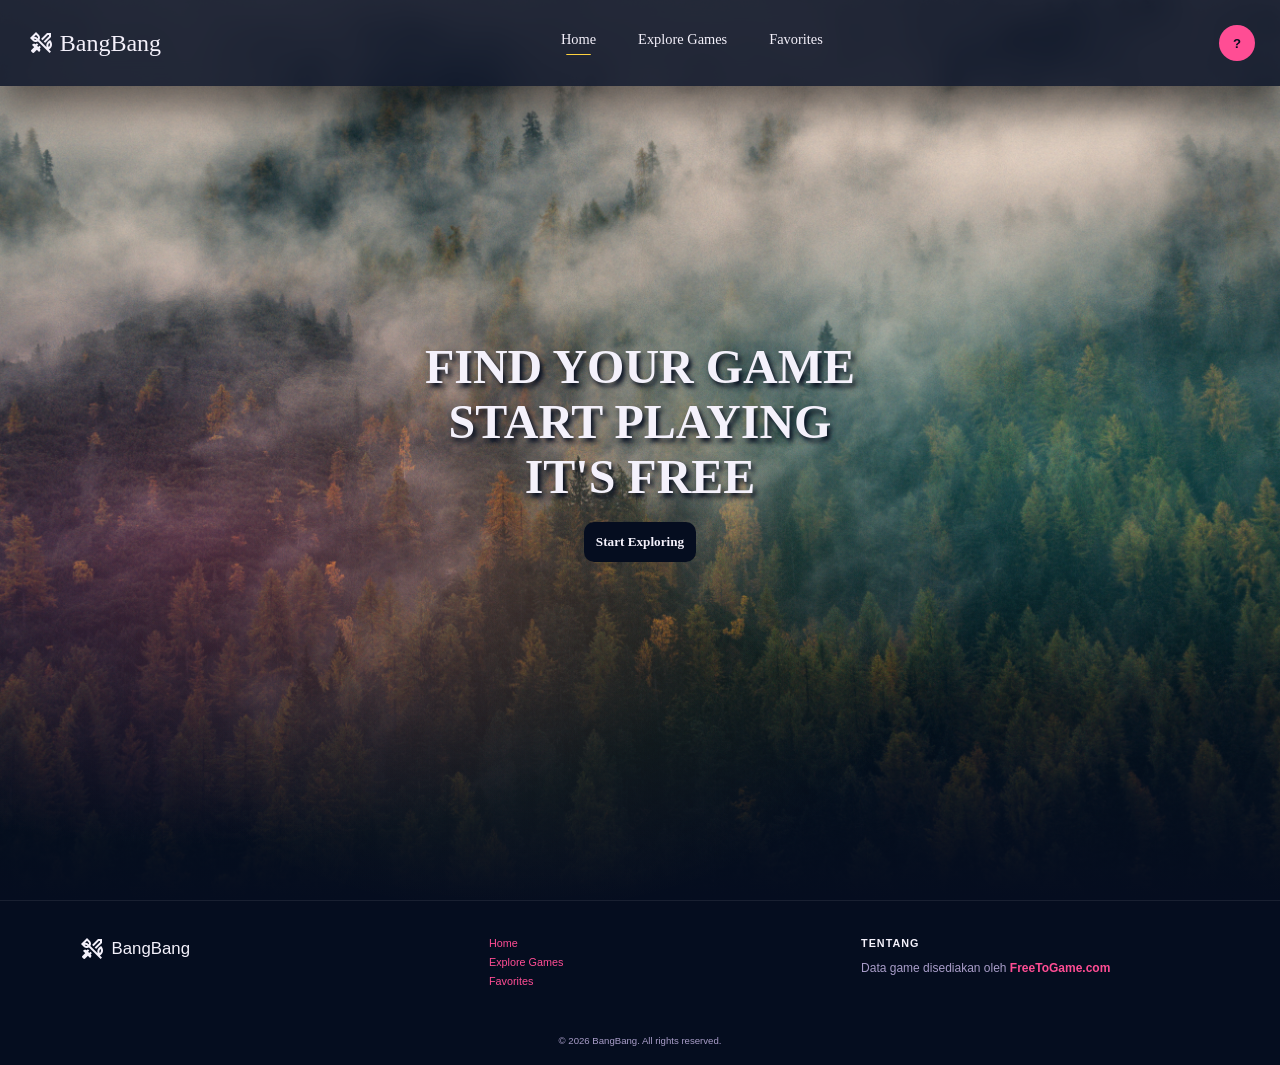
<file: index.html>
<!DOCTYPE html>
<html lang="id">
<head>
    <meta charset="UTF-8">
    <meta name="viewport" content="width=device-width, initial-scale=1.0">
    <title>BangBang - Portal Game</title>
    <!-- FONT -->
    <link rel="preconnect" href="https://fonts.googleapis.com">
    <link rel="preconnect" href="https://fonts.gstatic.com" crossorigin>
    <link href="https://fonts.googleapis.com/css2?family=Black+Ops+One&display=swap" rel="stylesheet">
    <!-- ICON -->
    <link rel="stylesheet" href="https://fonts.googleapis.com/css2?family=Material+Symbols+Outlined:opsz,wght,FILL,GRAD@20..48,100..700,0..1,-50..200" />
    <!-- CSS -->
    <link rel="stylesheet" href="css/style.css">
</head>
<body>
<!-- START = MOUNTAIN, TEXT, CTA -->
    <header>
        <div class="header">
            <h1>FIND YOUR GAME</h1>
            <h1>START PLAYING</h1>
            <h1>IT'S FREE</h1>
            <a href="game.html">Start Exploring</a>
        </div>
    </header>
<!-- END = MOUNTAIN, TEXT, CTA -->
<!-- START = NAV -->
    <nav class="nav">
        <!-- HAMBURGER -->
        <div class="hamburger">
            <span class="material-symbols-outlined">menu</span>
        </div>
        <!-- BANGBANG -->
        <div class="logo">
            <span class="material-symbols-outlined">sword_rose</span>
            <span>BangBang</span>
        </div>
        <!-- LINKS -->
        <ul class="nav-links">
            <li ><a href="index.html" class="index">Home</a></li>
            <li><a href="game.html">Explore Games</a></li>
            <li><a href="favorit.html" class="pas">Favorites<span id="favorite-count" class="favorite-count hidden"></span></a>
            </li>
        </ul>
        <!-- PROFILE -->
        <div class="profile">
            <button type="button" id="profile-btn" class="profile-btn" aria-label="Menu akun">
                <span id="profile-initial"></span>
            </button>
            <div id="profile-dropdown" class="profile-dropdown hidden">
                <button type="button" id="logout-btn" class="logout-btn">Logout</button>
            </div>
        </div>
    </nav>
<!-- END = NAV -->
<!-- START = FOOTER -->
    <footer class="site-footer">
        <div class="footer-top">
            <div class="footer-brand">
                <div class="logo">
                    <span class="material-symbols-outlined">sword_rose</span>
                    <span>BangBang</span>
                </div>
            </div>
            <div class="footer-nav">
                <a href="index.html">Home</a>
                <a href="game.html">Explore Games</a>
                <a href="favorit.html">Favorites</a>
            </div>
            <div class="footer-credit">
                <h4>Tentang</h4>
                <p>Data game disediakan oleh <a href="https://www.freetogame.com" target="_blank">FreeToGame.com</a></p>
            </div>
        </div>
        <div class="footer-bottom">
            <small>&copy; 2026 BangBang. All rights reserved.</small>
        </div>
    </footer>
<!-- END = FOOTER -->
<!-- START = JAVA SCRIPT -->
    <script src="js/auth.js"></script>
    <script src="js/script.js"></script>
<!-- END = JAVA SCRIPT -->
</body>
</html>
</file>
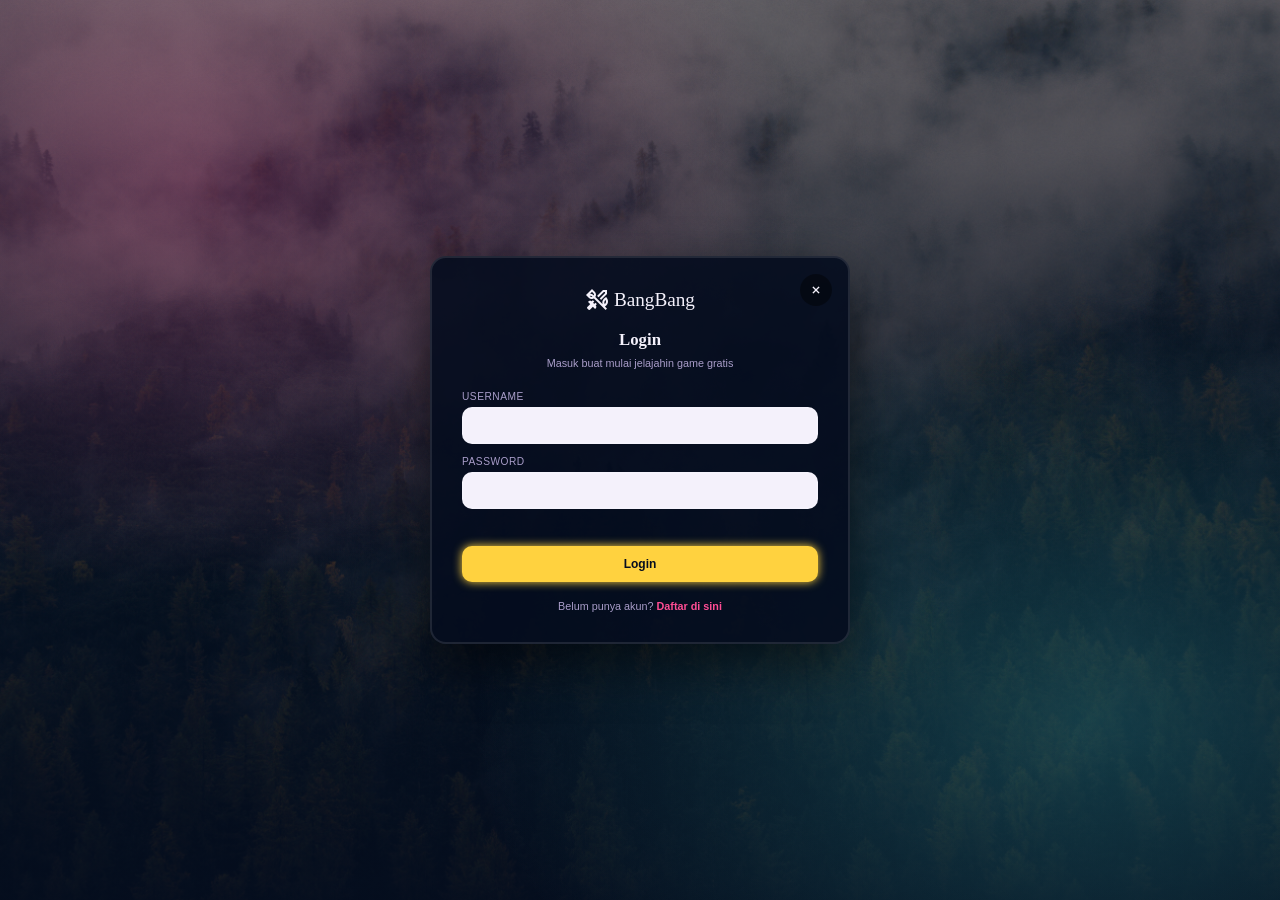
<file: favorit.html>
<!DOCTYPE html>
<html lang="id">

<head>
    <meta charset="UTF-8">
    <meta name="viewport" content="width=device-width, initial-scale=1.0">
    <title>BangBang - Favorite</title>
    <!-- FONT -->
    <link rel="preconnect" href="https://fonts.googleapis.com">
    <link rel="preconnect" href="https://fonts.gstatic.com" crossorigin>
    <link href="https://fonts.googleapis.com/css2?family=Black+Ops+One&display=swap" rel="stylesheet">
    <!-- ICON -->
    <link rel="stylesheet"
        href="https://fonts.googleapis.com/css2?family=Material+Symbols+Outlined:opsz,wght,FILL,GRAD@20..48,100..700,0..1,-50..200" />
    <!-- CSS -->
    <link rel="stylesheet" href="css/style.css">
</head>

<body data-page="favorite">
    <!-- START = NAV -->
    <nav class="nav">
        <!-- HAMBURGER -->
        <div class="hamburger">
            <span class="material-symbols-outlined">menu</span>
        </div>
        <!-- BANGBANG -->
        <div class="logo">
            <span class="material-symbols-outlined">sword_rose</span>
            <span>BangBang</span>
        </div>
        <!-- LINKS -->
        <ul class="nav-links">
            <li><a href="index.html">Home</a></li>
            <li><a href="game.html">Explore Games</a></li>
            <li><a href="favorit.html" class="pas">Favorites<span id="favorite-count"
                        class="favorite-count hidden"></span></a></li>
        </ul>
        <!-- SEARCH -->
        <div class="bungkus">
            <div class="search-overlay">
                <div class="search">
                    <span id="close" class="material-symbols-outlined">arrow_forward</span>
                    <input type="search" class="search-input" placeholder="Search for Games...">
                    <button type="submit" id="search-icon" class="material-symbols-outlined">search</button>
                </div>
            </div>
            <button type="button" id="search-icon-toggle" class="material-symbols-outlined">search</button>
            <!-- PROFILE -->
            <span class="profile">
                <button type="button" id="profile-btn" class="profile-btn" aria-label="Menu akun">
                    <span id="profile-initial"></span>
                </button>
                <div id="profile-dropdown" class="profile-dropdown hidden">
                    <button type="button" id="logout-btn" class="logout-btn">Logout</button>
                </div>
            </span>
        </div>
    </nav>
    <!-- END = NAV -->
    <!-- START = SECTION 1 CARD -->
    <section>
        <!-- CONTAINER CARD-->
        <div class="main">
            <main id="grid-container" class="grid">
            </main>
        </div>
        <!-- CARD -->
        <div id="game-card" class="gc">
            <article class="card" tab="0">
                <div class="thumbnail-head">
                    <div class="thumbnail-perf"></div>
                    <img class="thumbnail-image" loading="lazy" alt="">
                    <span class="thumbnail-genre"></span>
                    <button class="thumbnail-favorite" aria-label="Tandai favorit"></button>
                </div>
                <div class="thumbnail-body">
                    <h3 class="thumbnail-title"></h3>
                    <div class="thumbnail-pp">
                        <span class="thumbnail-platform"></span>
                        <span class="thumbnail-publisher"></span>
                    </div>
                    <p class="thumbnail-desc"></p>
                </div>
            </article>
        </div>
        <!-- LOADING -->
        <div id="loading" class="js">
            <div class="process">
                <span class="process-text">Loading</span>
                <span class="dot"></span>
                <span class="dot"></span>
                <span class="dot"></span>
            </div>
        </div>
        <!-- PENCARIAN/FILTER GA ADA HASIL -->
        <div id="no-results-found" class="js">
            <div class="process">
                <span class="process-text">No Result Found :(</span>
                <p class="empty-desc">Try changing your search or filter options.</p>
            </div>
        </div>
        <!-- GAGAL MEMUAT DATA -->
        <div id="failed-to-load" class="js">
            <div class="process">
                <span class="process-text">Failed to Load :(</span>
                <p class="empty-desc">Refresh the page or check your internet connection and try again.</p>
            </div>
        </div>
        <div id="no-favorites" class="js">
            <div class="process">
                <span class="process-text">No favorite games yet</span>
                <p class="empty-desc">Click the heart icon (♡) on a game you like to add it here.</p>
            </div>
        </div>
    </section>
    <!-- END = SECTION 1 CARD -->
    <!-- START = SECTION 2 DETAIL -->
    <section>
        <!-- CONTAINER DETAIL -->
        <div id="detail-container" class="detail-container">
            <div id="detail-body" class="detail-body"></div>
        </div>
        <!-- DETAIL -->
        <div id="detail-detail" class="js">
            <div class="detail">
                <button class="close-btn" aria-label="Tutup">✕</button>
                <img class="detail-img" alt="">
                <div class="detail-content">
                    <h2 class="detail-title"></h2>
                    <div class="detail-tags">
                        <span class="tag-genre"></span>
                        <span class="tag-platform"></span>
                        <span class="tag-publisher"></span>
                    </div>
                    <p class="desc"></p>
                    <div class="detail-facts">
                        <div><b>Developer:</b> <span data-fact="developer"></span></div>
                        <div><b>Rilis:</b> <span data-fact="release_date"></span></div>
                        <div><b>Publisher:</b> <span data-fact="publisher"></span></div>
                        <div><b>Platform:</b> <span data-fact="platform"></span></div>
                    </div>
                    <a class="play" target="_blank">Play Now</a>
                </div>
            </div>
        </div>
        <!-- ERROR -->
        <div id="detail-error" class="js">
            <div class="error">
                <button class="close-btn" aria-label="Tutup">✕</button>
                <p class="process-text">Failed to Load :(</p>
                <p class="empty-desc">Failed to fetch game details.</p>
            </div>
        </div>
    </section>
    <!-- END = SECTION 1 CARD-->
    <!-- START = FOOTER -->
    <footer class="site-footer">
        <div class="footer-top">
            <div class="footer-brand">
                <div class="logo">
                    <span class="material-symbols-outlined">sword_rose</span>
                    <span>BangBang</span>
                </div>
            </div>
            <div class="footer-nav">
                <a href="index.html">Home</a>
                <a href="game.html">Explore Games</a>
                <a href="favorit.html">Favorites</a>
            </div>
            <div class="footer-credit">
                <h4>Tentang</h4>
                <p>Data game disediakan oleh <a href="https://www.freetogame.com" target="_blank">FreeToGame.com</a></p>
            </div>
        </div>
        <div class="footer-bottom">
            <small>&copy; 2026 BangBang. All rights reserved.</small>
        </div>
    </footer>
    <!-- END = FOOTER -->
    <!-- JAVA SCRIPT -->
    <script src="js/auth.js"></script>
    <script src="js/script.js"></script>
    <!-- JAVA SCRIPT -->
</body>

</html>
</file>
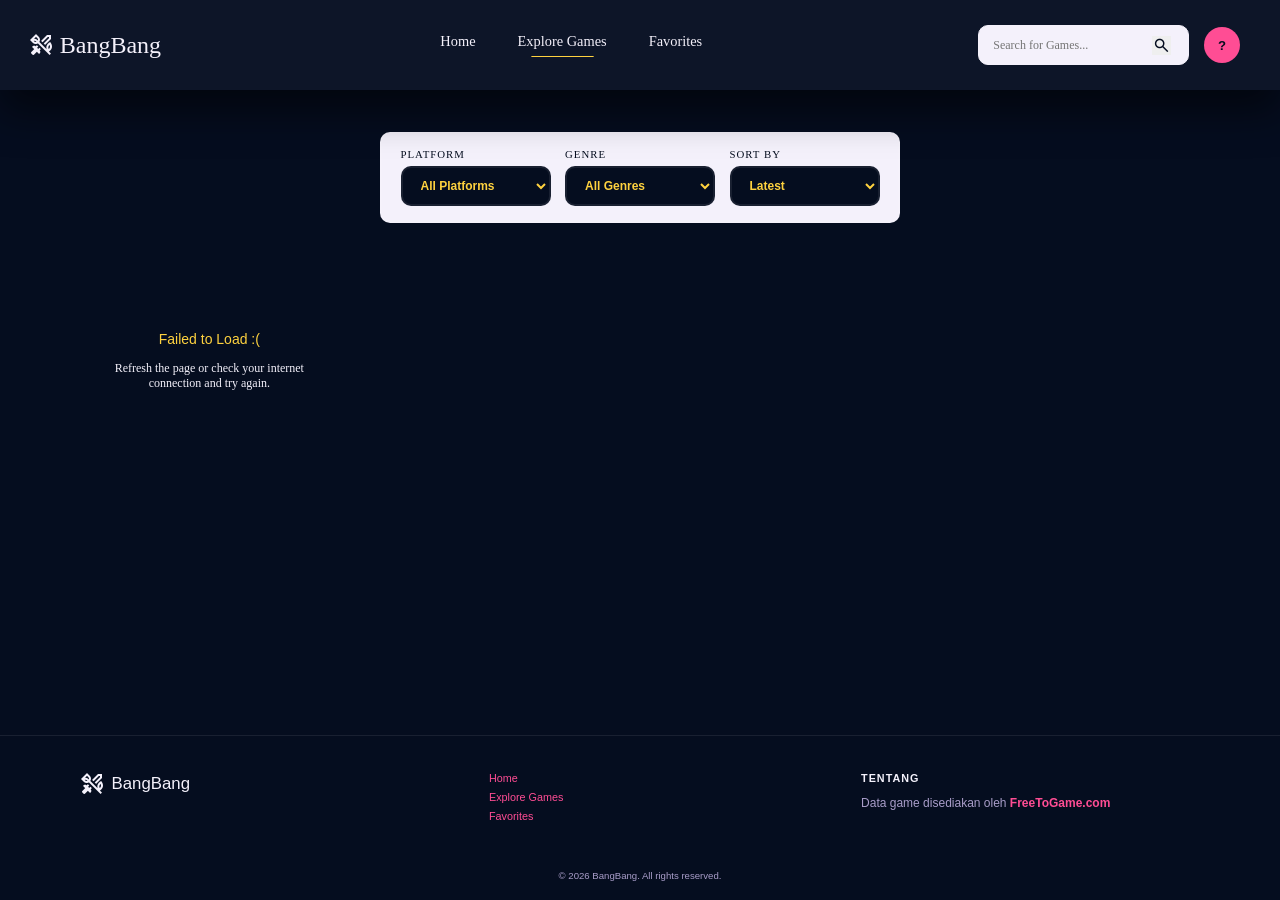
<file: game.html>
<!DOCTYPE html>
<html lang="id">
<head>
    <meta charset="UTF-8">
    <meta name="viewport" content="width=device-width, initial-scale=1.0">
    <title>BangBang - Explore Games</title>
    <!-- FONT -->
    <link rel="preconnect" href="https://fonts.googleapis.com">
    <link rel="preconnect" href="https://fonts.gstatic.com" crossorigin>
    <link href="https://fonts.googleapis.com/css2?family=Black+Ops+One&display=swap" rel="stylesheet">
    <!-- ICON -->
    <link rel="stylesheet"
        href="https://fonts.googleapis.com/css2?family=Material+Symbols+Outlined:opsz,wght,FILL,GRAD@20..48,100..700,0..1,-50..200" />
    <!-- CSS -->
    <link rel="stylesheet" href="css/style.css">
</head>
<body>
<!-- START = NAV -->
    <nav class="nav">
        <!-- HAMBURGER -->
        <div class="hamburger">
            <span class="material-symbols-outlined">menu</span>
        </div>
        <!-- BANGBANG -->
        <div class="logo">
            <span class="material-symbols-outlined">sword_rose</span>
            <span>BangBang</span>
        </div>
        <!-- LINKS -->
        <ul class="nav-links">
            <li><a href="index.html">Home</a></li>
            <li><a href="game.html">Explore Games</a></li>
            <li><a href="favorit.html" class="pas">Favorites<span id="favorite-count" class="favorite-count hidden"></span></a></li>
        </ul>
        <!-- SEARCH -->
        <div class="bungkus">
            <div class="search-overlay">
                <div class="search">
                    <span id="close" class="material-symbols-outlined">arrow_forward</span>
                    <input type="search" class="search-input" placeholder="Search for Games...">
                    <button type="submit" id="search-icon" class="material-symbols-outlined">search</button>
                </div>
            </div>
            <button type="button" id="search-icon-toggle" class="material-symbols-outlined">search</button>
            <div class="profile">
                <button type="button" id="profile-btn" class="profile-btn" aria-label="Menu akun">
                    <span id="profile-initial"></span>
                </button>
                <div id="profile-dropdown" class="profile-dropdown hidden">
                    <button type="button" id="logout-btn" class="logout-btn">Logout</button>
                </div>
            </div>
        </div>
    </nav>
<!-- END = NAV -->
<!-- START = SECTION 1 CARD -->
    <section>
        <div class="panel">
            <!-- PLATFORM -->
            <div class="filter">
                <div>
                    <label for="platform-filter">Platform</label>
                    <select id="platform-filter">
                        <option value="all">All Platforms</option>
                        <option value="pc">PC</option>
                        <option value="browser">Browser</option>
                    </select>
                </div>
            </div>
            <!-- CATEGORY -->
            <div class="filter">
                <div>
                    <label for="genre-filter">Genre</label>
                    <select id="genre-filter">
                        <option value="all">All Genres</option>
                        <option value="mmorpg">MMORPG</option>
                        <option value="shooter">Shooter</option>
                        <option value="strategy">Strategy</option>
                        <option value="moba">MOBA</option>
                        <option value="racing">Racing</option>
                        <option value="sports">Sports</option>
                        <option value="card">Card Game</option>
                        <option value="fighting">Fighting</option>
                        <option value="battle-royale">Battle Royale</option>
                        <option value="pvp">PVP</option>
                    </select>
                </div>
            </div>
            <!-- SORTING -->
            <div class="filter">
                <div>
                    <label for="sort-filter">Sort By</label>
                    <select id="sort-filter">
                        <option value="release-date">Latest</option>
                        <option value="alphabetical">A-Z</option>
                    </select>
                </div>
            </div>
        </div>

        <!-- CONTAINER CARD -->
        <main id="grid-container" class="grid">
        </main>
        <!-- CARD -->
        <div id="game-card" class="gc">
            <article class="card" tab="0">
                <div class="thumbnail-head">
                    <div class="thumbnail-perf"></div>
                    <img class="thumbnail-image" loading="lazy">
                    <span class="thumbnail-genre"></span>
                    <button class="thumbnail-favorite" aria-label="Tandai favorit"></button>
                </div>
                <div class="thumbnail-body">
                    <h3 class="thumbnail-title"></h3>
                    <div class="thumbnail-pp">
                        <span class="thumbnail-platform"></span>
                        <span class="thumbnail-publisher"></span>
                    </div>
                    <p class="thumbnail-desc"></p>
                </div>
            </article>
        </div>
        <!-- LOADING -->
        <div id="loading" class="js">
            <div class="process">
                <span class="process-text">Loading</span>
                <span class="dot"></span>
                <span class="dot"></span>
                <span class="dot"></span>
            </div>
        </div>
        <!-- PENCARIAN/FILTER GA ADA HASIL -->
        <div id="no-results-found" class="js">
            <div class="process">
                <span class="process-text">No Result Found :(</span>
                <p class="empty-desc">Try changing your search or filter options.</p>
            </div>
        </div>
        <!-- GAGAL MEMUAT DATA -->
        <div id="failed-to-load" class="js">
            <div class="process">
                <span class="process-text">Failed to Load :(</span>
                <p class="empty-desc">Refresh the page or check your internet connection and try again.</p>
            </div>
        </div>
    </section>
<!-- END = SECTION 1 CARD -->
<!-- START = SECTION 2 DETAIL -->
    <section>
        <!-- CONTAINER DETAIL -->
        <div id="detail-container" class="detail-container">
            <div id="detail-body" class="detail-body"></div>
        </div>
        <!-- DETAIL -->
        <div id="detail-detail" class="js">
            <div class="detail">
                <button class="close-btn" aria-label="Tutup">✕</button>
                <img class="detail-img" alt="">
                <div class="detail-content">
                    <h2 class="detail-title"></h2>
                    <div class="detail-tags">
                        <span class="tag-genre"></span>
                        <span class="tag-platform"></span>
                        <span class="tag-publisher"></span>
                    </div>
                    <p class="desc"></p>
                    <div class="detail-facts">
                        <div><b>Developer:</b> <span data-fact="developer"></span></div>
                        <div><b>Rilis:</b> <span data-fact="release_date"></span></div>
                        <div><b>Publisher:</b> <span data-fact="publisher"></span></div>
                        <div><b>Platform:</b> <span data-fact="platform"></span></div>
                    </div>
                    <a class="play" target="_blank">Play Now</a>
                </div>
            </div>
        </div>
        <!-- ERROR -->
        <div id="detail-error" class="js">
            <div class="error">
                <button class="close-btn" aria-label="Tutup">✕</button>
                <p class="process-text">Failed to Load :(</p>
                <p class="empty-desc">Failed to fetch game details.</p>
            </div>
        </div>
    </section>
<!-- END = SECTION 2 DETAIL-->
<!-- START = FOOTER -->
    <footer class="site-footer">
        <div class="footer-top">
            <div class="footer-brand">
                <div class="logo">
                    <span class="material-symbols-outlined">sword_rose</span>
                    <span>BangBang</span>
                </div>
            </div>
            <div class="footer-nav">
                <a href="index.html">Home</a>
                <a href="game.html">Explore Games</a>
                <a href="favorit.html">Favorites</a>
            </div>
            <div class="footer-credit">
                <h4>Tentang</h4>
                <p>Data game disediakan oleh <a href="https://www.freetogame.com" target="_blank">FreeToGame.com</a></p>
            </div>
        </div>
        <div class="footer-bottom">
            <small>&copy; 2026 BangBang. All rights reserved.</small>
        </div>
    </footer>
<!-- END = FOOTER -->
<!-- START = JAVA SCRIPT -->
    <script src="js/auth.js"></script>
    <script src="js/script.js"></script>
<!--  END = JAVA SCRIPT -->
</body>
</html>
</file>
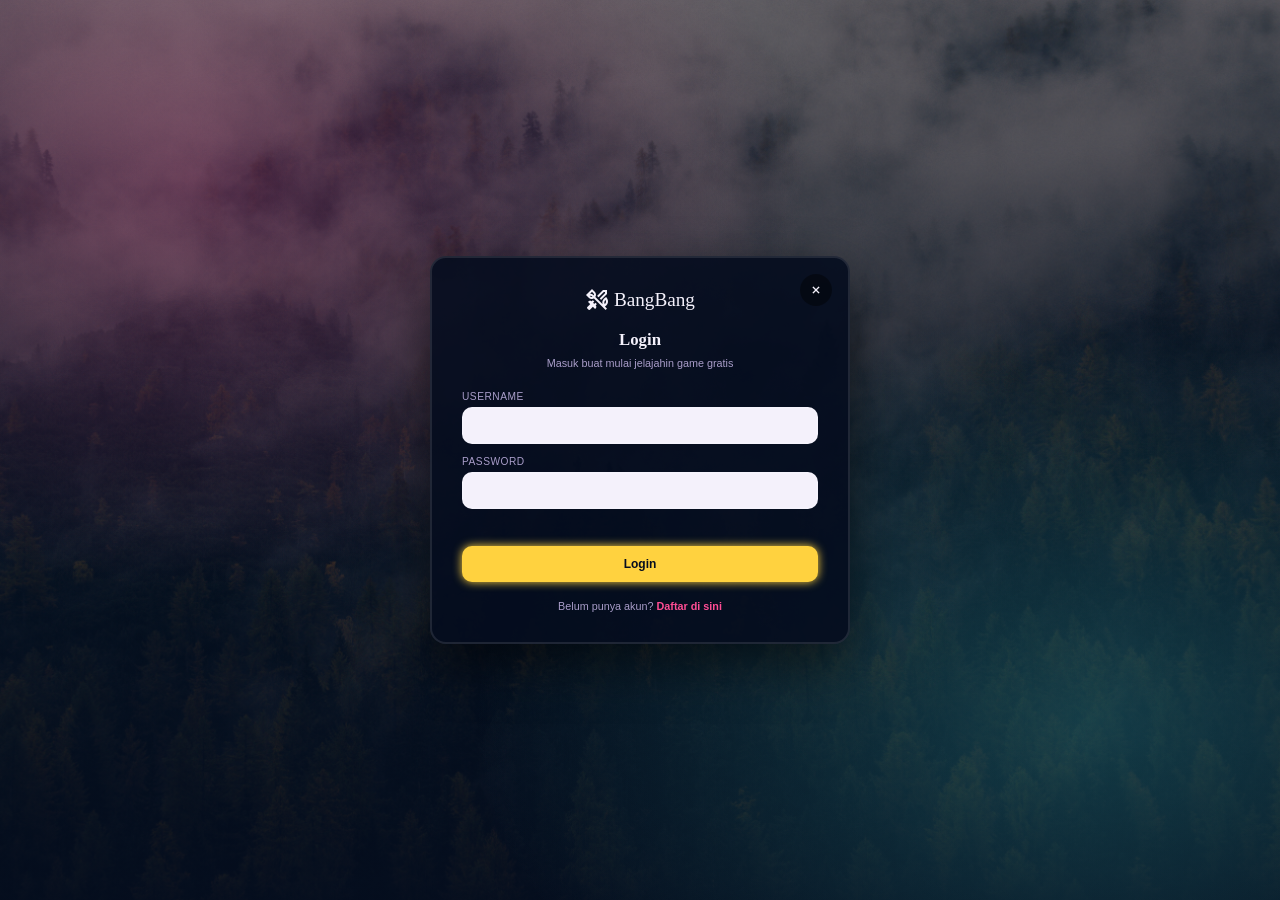
<file: login.html>
<!DOCTYPE html>
<html lang="id">

<head>
    <meta charset="UTF-8">
    <meta name="viewport" content="width=device-width, initial-scale=1.0">
    <title>BangBang - Login</title>
    <!-- FONT -->
    <link rel="preconnect" href="https://fonts.googleapis.com">
    <link rel="preconnect" href="https://fonts.gstatic.com" crossorigin>
    <link href="https://fonts.googleapis.com/css2?family=Black+Ops+One&display=swap" rel="stylesheet">
    <!-- ICON -->
    <link rel="stylesheet"
        href="https://fonts.googleapis.com/css2?family=Material+Symbols+Outlined:opsz,wght,FILL,GRAD@20..48,100..700,0..1,-50..200" />
    <!-- CSS -->
    <link rel="stylesheet" href="css/style.css">
</head>

<body data-page="auth">
    <!-- START = AUTH -->
    <div class="auth-page">
        <div class="auth-card">
            <span class="material-symbols-outlined" id="close-login">close_small</span>
            <div class="auth-logo">
                <span class="material-symbols-outlined">sword_rose</span>
                <span>BangBang</span>
            </div>
            <h1 class="auth-title">Login</h1>
            <p class="auth-subtitle">Masuk buat mulai jelajahin game gratis</p>
            <form id="login-form" class="auth-form" novalidate>
                <div class="form-group">
                    <label for="login-username">Username</label>
                    <input type="text" id="login-username" name="username" autocomplete="username" required>
                </div>
                <div class="form-group">
                    <label for="login-password">Password</label>
                    <input type="password" id="login-password" name="password" autocomplete="current-password" required>
                </div>
                <p id="login-error" class="auth-error"></p>
                <button type="submit" class="auth-btn">Login</button>
            </form>
            <p class="auth-switch">Belum punya akun? <a href="register.html">Daftar di sini</a></p>
        </div>
    </div>
    <!-- END = AUTH -->
    <!-- JAVA SCRIPT -->
    <script src="js/auth.js"></script>
    <!-- JAVA SCRIPT -->
</body>

</html>
</file>
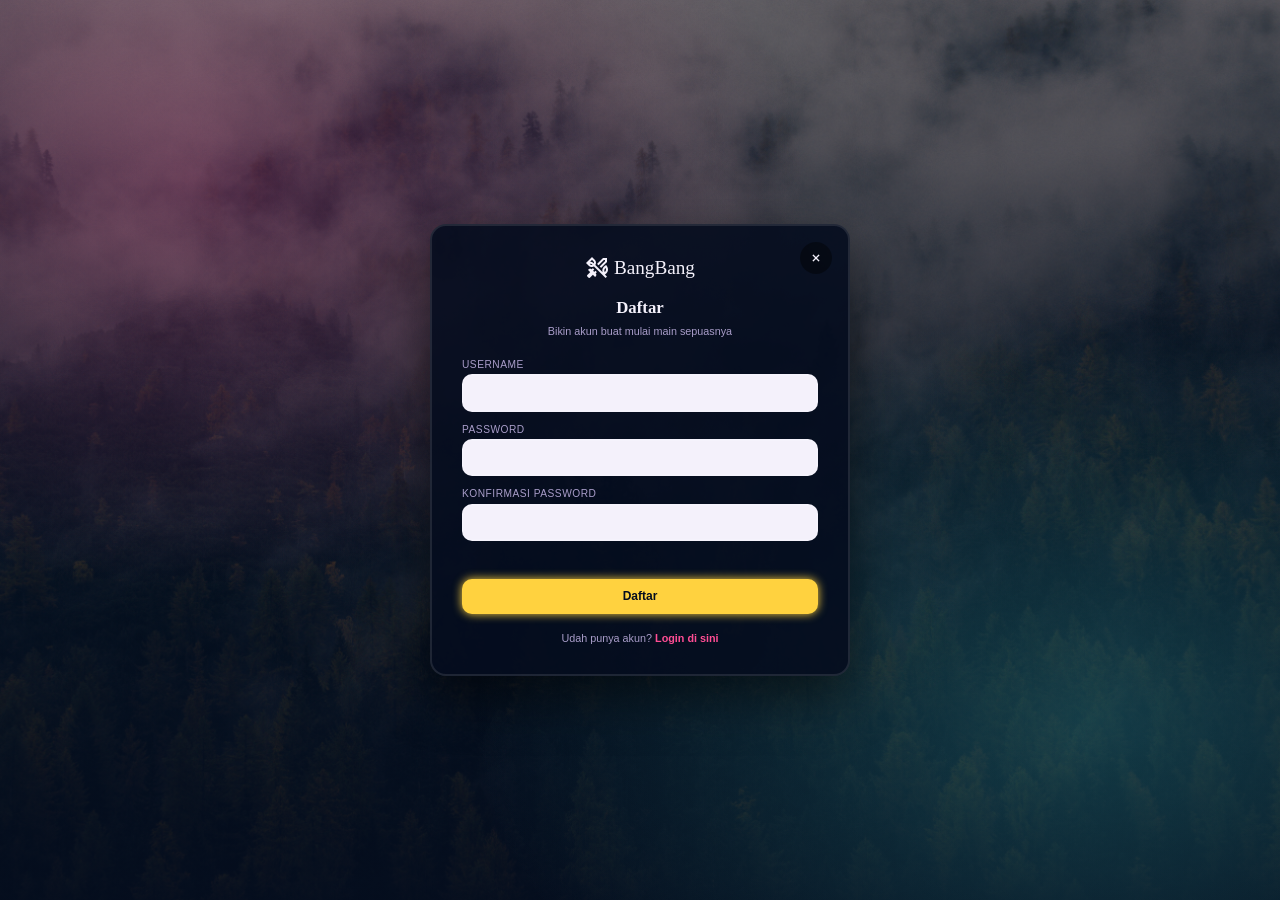
<file: register.html>
<!DOCTYPE html>
<html lang="id">

<head>
    <meta charset="UTF-8">
    <meta name="viewport" content="width=device-width, initial-scale=1.0">
    <title>BangBang - Daftar</title>
    <!-- FONT -->
    <link rel="preconnect" href="https://fonts.googleapis.com">
    <link rel="preconnect" href="https://fonts.gstatic.com" crossorigin>
    <link href="https://fonts.googleapis.com/css2?family=Black+Ops+One&display=swap" rel="stylesheet">
    <!-- ICON -->
    <link rel="stylesheet"
        href="https://fonts.googleapis.com/css2?family=Material+Symbols+Outlined:opsz,wght,FILL,GRAD@20..48,100..700,0..1,-50..200" />
    <!-- CSS -->
    <link rel="stylesheet" href="css/style.css">
</head>

<body data-page="auth">
    <!-- START = AUTH -->
    <div class="auth-page">
        <div class="auth-card">
            <span class="material-symbols-outlined" id="close-login">close_small</span>
            <div class="auth-logo">
                <span class="material-symbols-outlined">sword_rose</span>
                <span>BangBang</span>
            </div>
            <h1 class="auth-title">Daftar</h1>
            <p class="auth-subtitle">Bikin akun buat mulai main sepuasnya</p>
            <form id="register-form" class="auth-form" novalidate>
                <div class="form-group">
                    <label for="register-username">Username</label>
                    <input type="text" id="register-username" name="username" autocomplete="username" required>
                </div>
                <div class="form-group">
                    <label for="register-password">Password</label>
                    <input type="password" id="register-password" name="password" autocomplete="new-password" required>
                </div>
                <div class="form-group">
                    <label for="register-confirm-password">Konfirmasi Password</label>
                    <input type="password" id="register-confirm-password" name="confirmPassword"
                        autocomplete="new-password" required>
                </div>
                <p id="register-error" class="auth-error"></p>
                <button type="submit" class="auth-btn">Daftar</button>
            </form>
            <p class="auth-switch">Udah punya akun? <a href="login.html">Login di sini</a></p>
        </div>
    </div>
    <!-- END = AUTH -->
    <!-- JAVA SCRIPT -->
    <script src="js/auth.js"></script>
    <!-- JAVA SCRIPT -->
</body>

</html>
</file>
<file: css/style.css>
:root{
    --deep: #050d1f;
    --pink: #ff4d94;
    --yellow: #ffd23f;
    --light: #f4f1fb;
    --gray: #a99dc9;
    --font1: 'Press Start 2P', cursive;
    --font2: 'Space Grotesk', sans-serif;
}
*{
    margin: 0;
    padding: 0;
    box-sizing: border-box;
    text-decoration: none;
}
body{
    background-color: var(--deep);
    min-height: 100vh;
    display: flex;
    flex-direction: column;
}
/* START = NAV */
.nav{
    display: flex;
    justify-content: space-between;
    align-items: center;
    position: fixed;
    top: 0;
    left: 0;
    right: 0;
    background: rgba(15, 23, 42, 0.9);
    box-shadow: 0 20px 40px rgba(0, 0, 0, 0.562);
    backdrop-filter: blur(10px);
    padding: 25px;
    z-index: 7777777;
}
    /* HAMBURGER */
    .hamburger{
        display: none;
        color: var(--light);
        user-select: none;
    }
    /* BANGBANG */
    .logo{
        display: flex;
        align-items: center;
        color: var(--light);
        font-size: 2rem;
        user-select: none;
    }
    .logo span{
        margin: 0 0.3rem;
    }
    /* LINKS */
    .nav-links{
        display: flex;
        list-style: none;
        gap: 30px;
    }
    .nav-links li{
        position: relative;
    }
    .nav-links a{
        color: var(--light);
        display: inline-block;
        font-size: 1.2rem;
        margin: 0 0.5rem;
        user-select: none;
    }
    .nav-links a::after{
        content: '';
        display: block;
        padding-bottom: 0.5rem;
        border-bottom: 0.1rem solid var(--yellow);
        transform: scaleX(0);
        transition: 0.2s ease-in-out;
    }
    .nav-links a:hover{
        color: var(--yellow);
    }
    .nav-links a:hover::after, .nav-links a.active::after{
        transform: scaleX(0.7);
    }
    /* SEARCH */
    .search{
        display: flex;
        align-items: center;
        gap: 0.8rem;
        border: 1px solid var(--light);
        background-color: var(--light);
        border-radius: 10px;
        padding: 0.8rem 1.2rem;
        max-width: 350px;
    }
    .search .material-symbols-outlined{
        font-size: 1.6rem;
        color: var(--deep);
        border: none;
        user-select: none;
        margin: 0 0.2rem;
    }
    .search input{
        border: none;
        background: transparent;
        outline: none;
        color: var(--deep);
        font-family: inherit;
        font-size: 1rem;
        width: 100%;
    }
    #search-icon-toggle{
        display: none;
        font-size: 2.5rem;
        color: var(--light);
        background: transparent;
        border:none;
        user-select: none;
    }
    #close{
        display: none;
    }
    .bungkus{
        display: flex;
    }
    .bungkus button, .bungkus .search{
        margin-right: 15px;
    }
/* END = NAV */
/* START = MOUNTAIN */
.header {
    height: 100vh;
    background-image:
    radial-gradient(ellipse at 15% 60%, rgba(255, 77, 148, 0.25), transparent 40%),
    radial-gradient(ellipse at 85% 50%, rgba(77, 238, 234, 0.20), transparent 40%),
    radial-gradient(ellipse at 40% 65%, rgba(255, 210, 63, 0.12),transparent 40%),
    linear-gradient(to bottom,transparent 50%, rgba(5, 13, 31, 0.35) 70%, rgba(5, 13, 31, 0.8) 88%, var(--deep) 100%),
    url('../assets/cover.jpg');
    background-size: cover;
    background-position: center;
    display: flex;
    flex-direction: column;
    justify-content: center;
    align-items: center;
}
.header h1{
    font-family: var(--font1);
    font-size: 4rem;
    font-weight: bolder;
    color: var(--light);
    text-shadow: 3px 4px 5px var(--deep);
    user-select: none;
}
.header a{
    font-size: 1.1rem;
    font-weight: bold;
    margin-top: 1.5rem;
    color: var(--light);
    background-color: var(--deep);
    border-radius: 10px;
    padding: 1rem;
}
.header a:hover{
    background-color: var(--yellow);
    color: var(--deep);
    box-shadow: 0 0 10px var(--yellow);
}
/* END = MOUNTAIN */
/* START = FILTER */
.panel{
    position: sticky;
    top: 90px;
    width: min(90%, 520px);
    margin: 11rem auto;
    margin-bottom: 1rem;;      
    background: var(--light);
    border: 2px solid rgba(255, 255, 255, 0.08);
    border-radius: 10px;
    padding: clamp(0.7rem, 2vw, 1.2rem) clamp(0.9rem, 3vw, 1.5rem);
    display: flex;
    flex-wrap: nowrap;
    gap: clamp(8px, 1.5vw, 14px);
    align-items: center;
    justify-content: space-evenly;
    z-index: 777777;
}
.filter label {
    display: block;
    font-size: 0.9rem;
    color: var(--deep);
    text-transform: uppercase;
    letter-spacing: 1px;
    margin-bottom: 6px;
}
select{
    background: var(--deep);
    color: var(--yellow);
    border: 2px solid rgba(255, 255, 255, 0.08);
    border-radius: 10px;
    padding: clamp(6px, 1.2vw, 10px) clamp(24px, 3vw, 34px) clamp(6px, 1.2vw, 10px) clamp(8px, 1.5vw, 14px);
    font-family: var(--font2);
    font-size: 1rem;
    font-weight: 600;
    cursor: pointer;
    width: clamp(10px, 25vw, 150px); 
}
select:focus {
    outline: 2px solid var(--yellow);
    outline-offset: 2px;
}
/* END = FILTER*/
/* START = LOADING*/
.process {
    text-align: center;
    padding: 70px 20px;
    color: var(--light);
}
.process-text {
    font-family: var(--font2);
    font-size: 14px;
    color: var(--yellow);
    margin-bottom: 14px;
    display: block;
}
.dot {
    display: inline-block;
    width: 8px;
    height: 8px;
    border-radius: 50%;
    background: var(--light);
    margin: 0 3px;
    animation: bounce 1s infinite ease-in-out;
}
.dot:nth-child(2) {
    animation-delay: .15s;
}
.dot:nth-child(3) {
    animation-delay: .3s;
}
@keyframes bounce {
 
    0%,
    80%,
    100% {
    transform: translateY(0);
    opacity: .5;
    }
 
    40% {
    transform: translateY(-8px);
    opacity: 1;
    }
}
.js{
    display:none;
}
/* END = LOADING */
/* START = BUILDCARD */
main {
    padding: 24px 6vw 80px;
}
#game-card{
    display: none;
}
.main{
        margin-top: 9rem;
}
.grid {
    display: grid;
    grid-template-columns: repeat(auto-fill, minmax(230px, 1fr));
    gap: 22px;
    margin-top: 14px;
}
.card {
    background: var(--deep);
    border-radius: 14px;
    overflow: hidden;
    cursor: pointer;
    border: 2px solid rgba(255, 255, 255, 0.07);
    position: relative;
    transition: transform .18s ease, border-color .18s ease, box-shadow .18s ease;
    display: flex;
    flex-direction: column;
}
.card .thumbnail-title{
    color: var(--light);
}
.card:hover,
.card:focus-visible {
    transform: translateY(-6px);
    border-color: var(--yellow);
    box-shadow: 0 16px 34px -18px var(--yellow);
}
.card .thumbnail-head {
    position: relative;
    aspect-ratio: 16/9;
    overflow: hidden;
    background: var(--deep);
}
.card img {
    width: 100%;
    height: 100%;
    object-fit: cover;
    display: block;
    filter: saturate(1.05);
    transition: transform .35s ease;
}
.card:hover img {
    transform: scale(1.07);
}
.card .thumbnail-head::after {
    content: "";
    position: absolute;
    inset: 0;
    background: repeating-linear-gradient(to bottom, rgba(21, 15, 40, 0.0) 0 2px, rgba(21, 15, 40, 0.08) 2px 4px);
    pointer-events: none;
}
.thumbnail-perf {
    position: absolute;
    top: 0;
    left: 0;
    right: 0;
    height: 10px;
    background-image: radial-gradient(circle, var(--deep) 3px, transparent 3.5px);
    background-size: 16px 16px;
    background-position: 8px 0;
    background-color: var(--yellow);
}
.card .thumbnail-genre {
    position: absolute;
    top: 14px;
    right: 10px;
    background: rgba(21, 15, 40, 0.85);
    color: var(--yellow);
    font-size: 10px;
    font-weight: 700;
    text-transform: uppercase;
    letter-spacing: .5px;
    padding: 5px 9px;
    border-radius: 6px;
    border: 1px solid rgba(255, 210, 63, 0.4);
}
.card .thumbnail-favorite {
    position: absolute;
    top: 14px;
    left: 10px;
    background: rgba(21, 15, 40, 0.85);
    border: 1px solid rgba(255, 255, 255, 0.2);
    color: var(--light);
    width: 30px;
    height: 30px;
    border-radius: 8px;
    font-size: 15px;
    cursor: pointer;
    display: flex;
    align-items: center;
    justify-content: center;
}
.card .thumbnail-favorite.active {
    color: var(--pink);
    border-color: var(--pink);
}
.card .thumbnail-body {
    padding: 14px 16px 18px;
    display: flex;
    flex-direction: column;
    gap: 8px;
    flex: 1;
}
.card h3 {
    margin: 0;
    font-size: 15px;
    font-weight: 700;
    line-height: 1.3;
}
.card .thumbnail-pp {
    display: flex;
    gap: 8px;
    flex-wrap: wrap;
    font-size: 11px;
    color: var(--gray);
}
.card .thumbnail-pp span {
    background: var(--deep);
    padding: 3px 8px;
    border-radius: 5px;
    border: 1px solid rgba(255, 255, 255, 0.06);
}
.card .thumbnail-desc {
    font-size: 12.5px;
    color: var(--gray);
    line-height: 1.4;
    display: block;
    line-clamp: 3;
    overflow: hidden;
}
/* END = BUILDCARD */
/* START = DETAIL */
.detail-container {
    display: none;
    position: fixed;
    inset: 0;
    background: rgba(5, 13, 31, 0.85);
    backdrop-filter: blur(6px);
    z-index: 7777777;
    align-items: center;
    justify-content: center;
    padding: 20px;
}
.detail-container.open {
    display: flex;
}
.detail-body {
    margin-top: 2rem;
    max-height: 75vh;
    max-width: 640px;
    width: 100%;
    overflow-y: auto;
    background: var(--deep);
    border-radius: 14px;
    border: 2px solid rgba(255, 255, 255, 0.08);
}
.detail {
    position: relative;
    padding-bottom: 20px;
}
.detail-img {
    width: 100%;
    aspect-ratio: 16/9;
    object-fit: cover;
    display: block;
}
.detail-content {
    padding: 20px 24px;
    color: var(--light);
}
.detail-title {
    font-size: 1.4rem;
    margin-bottom: 10px;
}
.detail-tags {
    display: flex;
    gap: 8px;
    flex-wrap: wrap;
    margin-bottom: 14px;
}
.detail-tags span {
    background: rgba(255, 255, 255, 0.08);
    color: var(--yellow);
    font-size: 11px;
    padding: 4px 10px;
    border-radius: 6px;
}
.desc {
    color: var(--gray);
    line-height: 1.5;
    margin-bottom: 16px;
}
.detail-facts {
    display: grid;
    grid-template-columns: 1fr 1fr;
    gap: 8px;
    font-size: 13px;
    color: var(--gray);
    margin-bottom: 20px;
}
.play {
    display: inline-block;
    background: var(--yellow);
    color: var(--deep);
    font-weight: bold;
    padding: 10px 20px;
    border-radius: 8px;
    box-shadow: 0 0 10px var(--yellow);
}
.play:hover{
    background-color: var(--pink);
    color: var(--light);
    box-shadow: 0 0 10px var(--pink);
}
.close-btn {
    position: absolute;
    top: 14px;
    right: 14px;
    background: rgba(0,0,0,0.4);
    color: var(--light);
    border: none;
    width: 32px;
    height: 32px;
    border-radius: 50%;
    font-size: 16px;
    cursor: pointer;
    z-index: 10;
}
.error {
    text-align: center;
    padding: 60px 20px;
}
/* END = DETAIL */
/* START = AUTH */
.auth-page {
    min-height: 100vh;
    display: flex;
    align-items: center;
    justify-content: center;
    padding: 40px 20px;
    background-image:
    radial-gradient(ellipse at 15% 20%, rgba(255, 77, 148, 0.25), transparent 40%),
    radial-gradient(ellipse at 85% 80%, rgba(77, 238, 234, 0.20), transparent 40%),
    linear-gradient(to bottom, rgba(5, 13, 31, 0.6), rgba(5, 13, 31, 0.9)),
    url('../assets/cover.jpg');
    background-size: cover;
    background-position: center;
}
.auth-card {
    position: relative;
    width: min(90%, 420px);
    background: rgba(5, 13, 31, 0.9);
    border: 2px solid rgba(255, 255, 255, 0.1);
    border-radius: 16px;
    padding: clamp(1.5rem, 4vw, 2.5rem);
    box-shadow: 0 20px 50px rgba(0, 0, 0, 0.5);
}
.auth-logo {
    display: flex;
    align-items: center;
    justify-content: center;
    gap: 0.4rem;
    color: var(--light);
    font-size: 1.6rem;
    margin-bottom: 1.5rem;
    user-select: none;
}
.auth-title {
    font-family: var(--font1);
    font-size: 1.4rem;
    color: var(--light);
    text-align: center;
    margin-bottom: 0.6rem;
}
.auth-subtitle {
    font-family: var(--font2);
    font-size: 0.9rem;
    color: var(--gray);
    text-align: center;
    margin-bottom: 1.8rem;
}
.auth-form {
    display: flex;
    flex-direction: column;
    gap: 1rem;
}
.form-group {
    display: flex;
    flex-direction: column;
    gap: 0.4rem;
}
.form-group label {
    font-family: var(--font2);
    font-size: 0.85rem;
    color: var(--gray);
    text-transform: uppercase;
    letter-spacing: 0.5px;
}
.form-group input {
    font-family: var(--font2);
    font-size: 1rem;
    padding: 0.8rem 1rem;
    border-radius: 10px;
    border: 2px solid rgba(255, 255, 255, 0.1);
    background: var(--light);
    color: var(--deep);
    outline: none;
}
.form-group input:focus {
    border-color: var(--yellow);
}
.auth-error {
    font-family: var(--font2);
    font-size: 0.85rem;
    color: var(--pink);
    min-height: 1.1rem;
}
.auth-btn {
    font-family: var(--font2);
    font-size: 1rem;
    font-weight: bold;
    color: var(--deep);
    background: var(--yellow);
    border: none;
    border-radius: 10px;
    padding: 0.9rem;
    cursor: pointer;
    box-shadow: 0 0 10px var(--yellow);
}
.auth-btn:hover {
    background: var(--pink);
    color: var(--light);
    box-shadow: 0 0 10px var(--pink);
}
.auth-switch {
    font-family: var(--font2);
    font-size: 0.9rem;
    color: var(--gray);
    text-align: center;
    margin-top: 1.5rem;
}
.auth-switch a {
    color: var(--pink);
    font-weight: bold;
}
.auth-switch a:hover {
    color: var(--yellow);
}
/* END = AUTH */
/* START = PROFILE DROPDOWN */
.profile{
    position: relative;
    display: flex;
    align-items: center;
    gap: 0.7rem;
}
.profile-btn{
    display: flex;
    align-items: center;
    justify-content: center;
    width: 36px;
    height: 36px;
    border-radius: 50%;
    background: var(--pink);
    border: 2px solid transparent;
    color: var(--deep);
    cursor: pointer;
    font-family: var(--font2);
    font-size: 1.1rem;
    font-weight: 700;
    user-select: none;
}
.profile-btn:hover,
.profile-btn.active{
    border-color: var(--yellow);
    box-shadow: 0 0 10px var(--yellow);
}
.profile-dropdown{
    position: absolute;
    top: 100%;
    margin-top: 12px;
    right: 0;
    min-width: 150px;
    background: var(--deep);
    border: 1px solid rgba(255, 255, 255, 0.12);
    border-radius: 10px;
    padding: 6px;
    box-shadow: 0 16px 34px rgba(0, 0, 0, 0.55);
    z-index: 77777777;
}
.profile-dropdown.hidden{
    display: none;
}
.logout-btn{
    display: block;
    width: 100%;
    text-align: left;
    font-family: var(--font2);
    font-size: 1rem;
    color: var(--light);
    background: transparent;
    border: none;
    border-radius: 6px;
    padding: 10px 12px;
    cursor: pointer;
    user-select: none;
}
.logout-btn:hover{
    background: rgba(255, 77, 148, 0.12);
    color: var(--pink);
}
/* END = PROFILE DROPDOWN */
/* START = FOOTER */
.site-footer{
    background: var(--deep);
    border-top: 1px solid rgba(255, 255, 255, 0.08);
    margin-top: auto;
    flex-shrink: 0;
    padding: 3rem 6vw 1.5rem;
    color: var(--gray);
    font-family: var(--font2);
}
.footer-top{
    display: flex;
    flex-wrap: nowrap;
    justify-content: space-between;
    gap: 2.5rem;
    max-width: 1200px;
    margin: 0 auto;
    padding-bottom: 2rem;
}
.footer-brand{
    flex: 1 1 220px;
}
.footer-brand .logo{
    display: flex;
    align-items: center;
    color: var(--light);
    font-size: 1.4rem;
    margin-bottom: 0.8rem;
    user-select: none;
}
.footer-brand .logo span{
    margin: 0 0.3rem;
}
.footer-tagline{
    font-size: 0.85rem;
    color: var(--gray);
    line-height: 1.5;
    max-width: 250px;
}
.footer-nav,
.footer-credit{
    flex: 1 1 180px;
}
.footer-credit h4{
    color: var(--light);
    font-size: 0.9rem;
    text-transform: uppercase;
    letter-spacing: 1px;
    margin-bottom: 1rem;
}
.footer-nav a{
    display: block;
    color: var(--pink);
    font-size: 0.9rem;
    margin-bottom: 0.6rem;
}
.footer-nav a:hover{
    color: var(--yellow);
}
.footer-credit a{
    color: var(--pink);
    font-weight: 600;
}
.footer-credit a:hover{
    color: var(--yellow);
}
.footer-bottom{
    padding-top: 1.2rem;
    text-align: center;
}
.footer-bottom small{
    font-size: 0.8rem;
    color: var(--gray);
}
/* END = FOOTER */
/* START = FAVORITE COUNT BADGE */
.favorite-count{
    position: absolute;
    top: -4px;
    right: -10px;
    background: var(--pink);
    color: var(--light);
    font-size: 0.65rem;
    font-weight: bold;
    min-width: 16px;
    height: 16px;
    border-radius: 50%;
    display: flex;
    align-items: center;
    justify-content: center;
    padding: 0 3px;
}
.favorite-count.hidden{
    display: none;
}
/* END = FAVORITE COUNT BADGE */
/* START = BACK TO TOP */
.back-to-top{
    position: fixed;
    bottom: 30px;
    right: 30px;
    width: 46px;
    height: 46px;
    border-radius: 50%;
    background: var(--pink);
    color: var(--light);
    border: none;
    display: flex;
    align-items: center;
    justify-content: center;
    cursor: pointer;
    box-shadow: 0 8px 20px rgba(0, 0, 0, 0.4);
    visibility: hidden;
    transform: translateY(10px);
    transition: opacity .25s ease, transform .25s ease, background .2s ease;
    z-index: 7777777;
}
.back-to-top.show{
    opacity: 1;
    visibility: visible;
    transform: translateY(0);
}
.back-to-top:hover{
    background: var(--yellow);
    color: var(--deep);
}
.back-to-top .material-symbols-outlined{
    font-size: 2rem;
}
/* END = BACK TO TOP */
#close-login {
    position: absolute;
    top: 16px;
    right: 16px;
    display: flex;
    align-items: center;
    justify-content: center;
    width: 32px;
    height: 32px;
    border-radius: 50%;
    background: rgba(0, 0, 0, 0.4);
    color: var(--light);
    font-size: 18px;
    cursor: pointer;
    user-select: none;
    transition: background 0.2s ease, color 0.2s ease;
}

#close-login:hover {
    background: var(--yellow);
    color: var(--deep);
}
/* START = MEDIA */
@media(max-width: 1366px){
    html{
        font-size: 75%;
    }
}
@media(max-width: 768px){
    html{
        font-size: 62.5%;
    }
    /* START = HAMBURGER */
    .hamburger{
        display: inline-block;
    }
    .nav-links{
        position: absolute;
        top: 100%;
        left: -100%;
        background: var(--deep);
        box-shadow: 0 20px 40px rgba(0, 0, 0, 0.562);
        width: 25rem;
        height: 100vh;
        flex-direction: column;
        padding: 0.5rem;
        font-size: 2rem;
        transition: left 0.3s ease;
    }
    .nav-links.active{
        left: 0;
    }
    /* END = HAMBURGER */
    /* START =  SEARCH */
    .search{
        display: none;
    }
    .search.active{
        display: flex;
        position: absolute;
        margin: auto;
        inset: 0;
        width: 70%;
        height: 70%;
        background: var(--light);
        z-index: 7777;
        align-items: center;
        padding: 0 1rem;
        border-radius: 10px;
    }
    .search-overlay{
       display: none;
       position: fixed;
       inset: 0;
       background: rgba(0,0,0,0.3);
       backdrop-filter: blur(6px);
       z-index: 7776;
    }
    .search-overlay.active{
        display: block;
    }
    #search-icon-toggle, #close{
        display: inline-block;
    }
    .nav-links .pas{
        display: inline-block;
        position: relative;
    }
    .nav-links .favorite-count{
        top: -4px;
        right: -15px;
    }
}
@media(max-width: 450px){
    html{
        font-size: 45%;
    }
}
</file>
